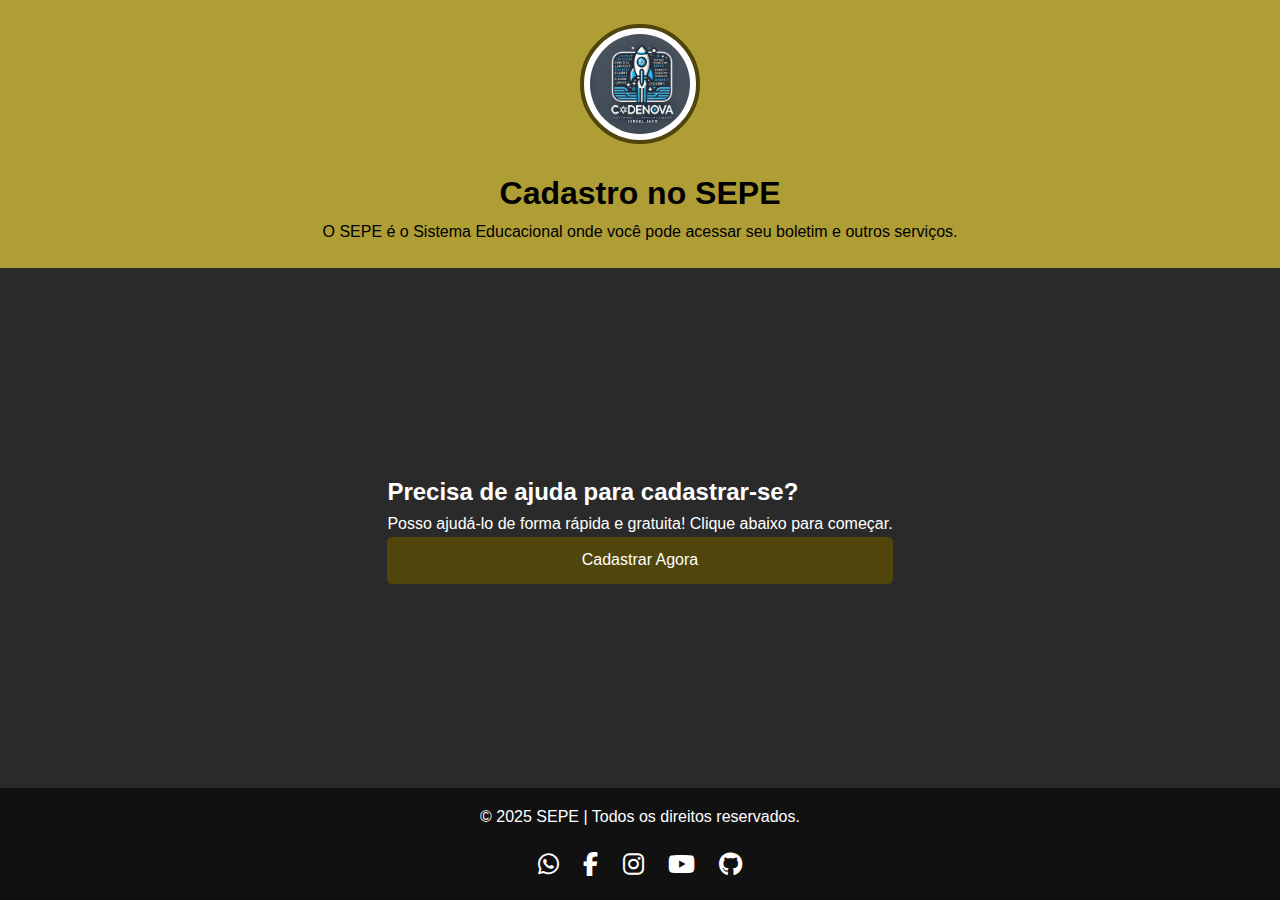
<file: index.html>
<!DOCTYPE html>
<html lang="pt">
<head>
  <meta charset="UTF-8">
  <meta name="viewport" content="width=device-width, initial-scale=1.0">
  <title>Cadastro SEPE</title>
  <link rel="stylesheet" href="https://cdnjs.cloudflare.com/ajax/libs/font-awesome/6.5.0/css/all.min.css">

  <link rel="stylesheet" href="css/style.css">
</head>
<body>
  <header>
    <img src="img/logo.png" alt="Logo SEPE">
    <h1>Cadastro no SEPE</h1>
    <p>O SEPE é o Sistema Educacional onde você pode acessar seu boletim e outros serviços.</p>
  </header>

  <main>
    <section id="info-cadastro">
      <h2>Precisa de ajuda para cadastrar-se?</h2>
      <p>Posso ajudá-lo de forma rápida e gratuita! Clique abaixo para começar.</p>
      <button id="iniciar-cadastro">Cadastrar Agora</button>
    </section>
  </main>

  <footer>
    <p>&copy; 2025 SEPE | Todos os direitos reservados.</p>
    <div class="redes-sociais">
      <a href="https://wa.me/244937435613" target="_blank" title="WhatsApp"><i class="fab fa-whatsapp"></i></a>
      <a href="https://www.facebook.com/Israel jacó Israel" target="_blank" title="Facebook"><i class="fab fa-facebook-f"></i></a>
      <a href="https://instagram.com/sepeoficial" target="_blank" title="Instagram"><i class="fab fa-instagram"></i></a>
      <a href="https://youtu.be/aGbeloAI_1o?si=fe0IueHEx0dXsfFw" target="_blank" title="YouTube"><i class="fab fa-youtube"></i></a>
      <a href="https://github.com/IsraelJaco/" target="_blank" title="GitHub"><i class="fab fa-github"></i></a>
    </div>
  </footer>
  

  <script src="js/main.js"></script>
</body>
</html>
</file>
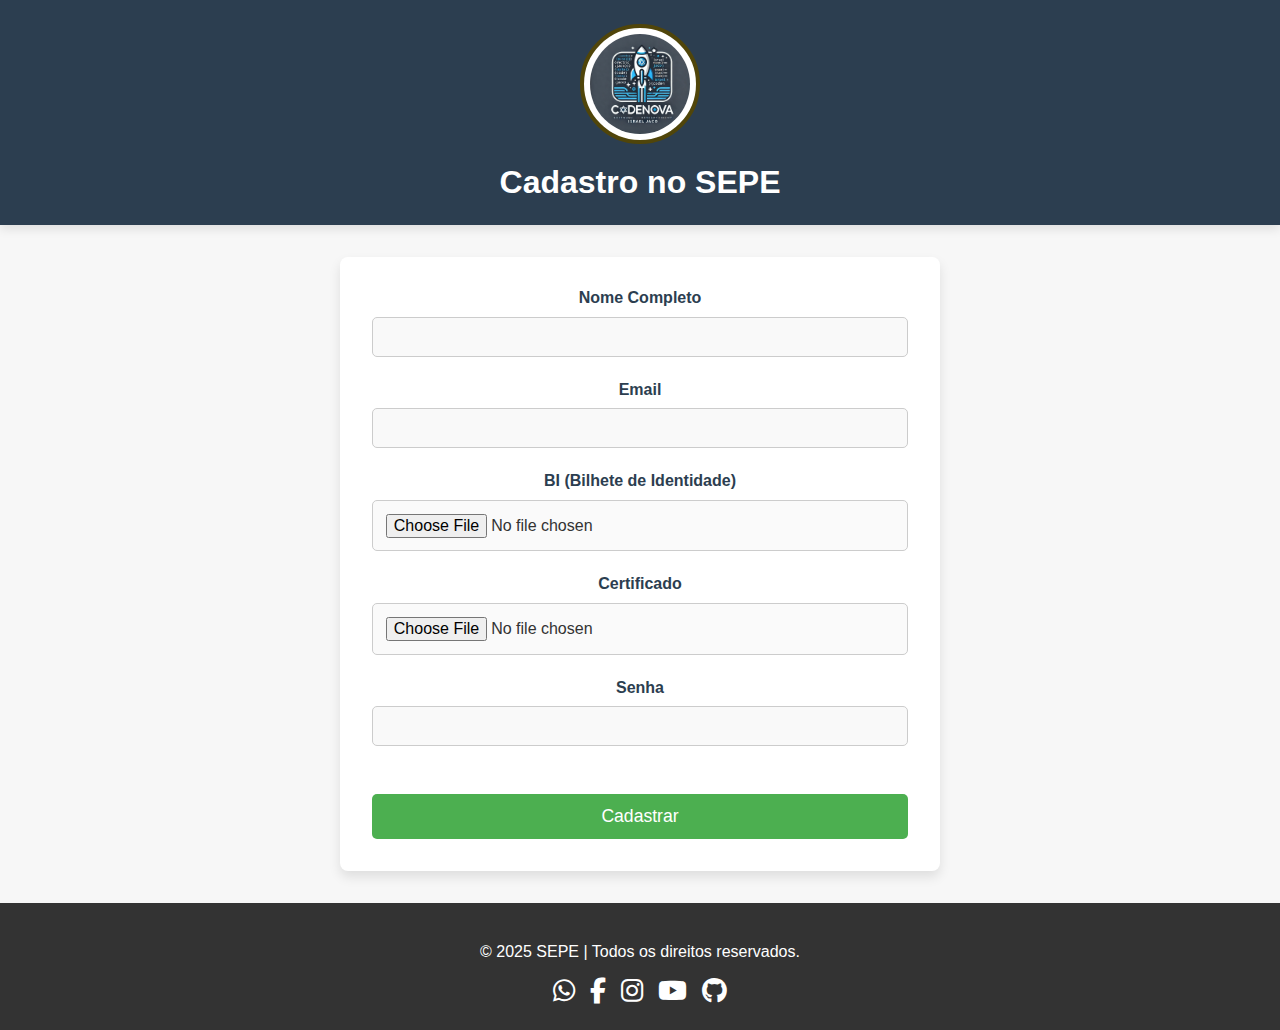
<file: formulario.html>
<!DOCTYPE html>
<html lang="pt">
<head>
  
  <meta charset="UTF-8">
  <meta name="viewport" content="width=device-width, initial-scale=1.0">
  <title>Cadastro SEPE</title>
  <link rel="stylesheet" href="https://cdnjs.cloudflare.com/ajax/libs/font-awesome/6.5.0/css/all.min.css">
  <link rel="stylesheet" href="css/styleF.css"> <!-- Link para o arquivo de estilo -->
</head>
<body>

  <header>
    <img src="img/logo.png" alt="Logo SEPE">
    <h1>Cadastro no SEPE</h1>
  </header>

  <main>
    <form id="form-cadastro" enctype="multipart/form-data">
      <div>
        <label for="nome">Nome Completo</label>
        <input type="text" id="nome" name="nome" required>
      </div>

      <div>
        <label for="email">Email</label>
        <input type="email" id="email" name="email" required>
      </div>

      <div>
        <label for="bi">BI (Bilhete de Identidade)</label>
        <input type="file" id="bi" name="bi" accept=".pdf" required>
      </div>

      <div>
        <label for="certificado">Certificado</label>
        <input type="file" id="certificado" name="certificado" accept=".pdf" required>
      </div>

      <div>
        <label for="senha">Senha</label>
        <input type="password" id="senha" name="senha" required>
      </div>

      <button type="submit">Cadastrar</button>
    </form>
  </main>

  <footer>
    <p>&copy; 2025 SEPE | Todos os direitos reservados.</p>
    <div class="redes-sociais">
      <a href="https://wa.me/244937435613" target="_blank" title="WhatsApp"><i class="fab fa-whatsapp"></i></a>
      <a href="https://www.facebook.com/Israel jacó Israel" target="_blank" title="Facebook"><i class="fab fa-facebook-f"></i></a>
      <a href="https://instagram.com/sepeoficial" target="_blank" title="Instagram"><i class="fab fa-instagram"></i></a>
      <a href="https://youtu.be/aGbeloAI_1o?si=fe0IueHEx0dXsfFw" target="_blank" title="YouTube"><i class="fab fa-youtube"></i></a>
      <a href="https://github.com/IsraelJaco/" target="_blank" title="GitHub"><i class="fab fa-github"></i></a>
    </div>
  </footer>

  <script src="js/formulario.js"></script> <!-- Link para o arquivo JavaScript -->
 
</body>
</html>
</file>
<file: css/style.css>
/* Reset e configuração base */
* {
  margin: 0;
  padding: 0;
  box-sizing: border-box;
}

body {
  font-family: Arial, sans-serif;
  background-color: #2b2a2a;
  color: white;
  line-height: 1.6;
  display: flex;
  flex-direction: column;
  min-height: 100vh;
}

/* Cabeçalho */
header {
  background-color: #af9d36;
  color: black;
  text-align: center;
  padding: 1.5rem 1rem;
}

header img {
  width: 120px;
  height: 120px;
  object-fit: cover;
  border-radius: 50%;
  background-color: white;
  padding: 6px;
  border: 4px solid #50450a;
  margin-bottom: 1rem;
}

header h1 {
  font-size: 2rem;
}

/* Conteúdo principal */
main {
  flex: 1;
  display: flex;
  justify-content: center;
  align-items: center;
  padding: 2rem;
}


 button {
  background-color: #50450a;
  color: white;
  border: none;
  padding: 0.9rem;
  font-size: 1rem;
  border-radius: 5px;
  width: 100%;
  cursor: pointer;
  transition: background-color 0.3s ease, color 0.3s ease;
}



/* Rodapé */
footer {
  background-color: #111;
  color: white;
  text-align: center;
  padding: 1rem;
}

/* Responsividade */
@media (max-width: 600px) {
  form {
    padding: 1rem;
  }

  header h1 {
    font-size: 1.5rem;
  }

  header img {
    width: 90px;
    height: 90px;
  }
  /* Rodapé */
}
.redes-sociais {
  margin-top: 1rem;
}

.redes-sociais a {
  color: white;
  margin: 0 10px;
  font-size: 1.5rem;
  transition: color 0.3s ease;
}

.redes-sociais a:hover {
  color: #af9d36;
}
</file>
<file: css/styleF.css>
/* Reset e controle de rolagem */
* {
  box-sizing: border-box;
}

html, body {
  margin: 0;
  padding: 0;
  overflow-x: hidden;
  max-width: 100vw;
  font-family: Arial, sans-serif;
  background-color: #f7f7f7;
  color: #333;
  display: flex;
  flex-direction: column;
  min-height: 100vh;
  position: relative;
}

/* Marca d'água com o texto "ISRAEL JACO" */
body::before {
  content: "ISRAEL JACO";
  position: absolute;
  top: 50%;
  left: 50%;
  transform: translate(-50%, -50%);
  font-size: 10rem;
  font-weight: bold;
  color: rgba(0, 0, 0, 0.1);
  z-index: -1;
  pointer-events: none;
  opacity: 0.2;
  letter-spacing: 10px;
  text-align: center;
  white-space: nowrap;
}

body::after {
  content: "";
  position: absolute;
  top: 0;
  left: 0;
  width: 100%;
  height: 100%;
  background-color: rgba(0, 0, 0, 0.2);
  z-index: -2;
}

/* Cabeçalho */
header {
  background-color: #2c3e50;
  color: white;
  text-align: center;
  padding: 1.5rem 1rem;
  box-shadow: 0 4px 10px rgba(0, 0, 0, 0.1);
  position: relative;
  z-index: 10;
}

header img {
  width: 120px;
  height: 120px;
  object-fit: cover;
  border-radius: 50%;
  background-color: white;
  padding: 6px;
  border: 4px solid #50450a;
  margin-bottom: 1rem;
  max-width: 100%;
}

header h1 {
  margin: 0;
  font-size: 2rem;
}

/* Conteúdo principal */
main {
  flex: 1;
  padding: 2rem;
  display: flex;
  justify-content: center;
  align-items: center;
  flex-direction: column;
  min-height: 60vh;
  text-align: center;
  width: 100%;
}

/* Formulário */
form {
  background-color: white;
  padding: 2rem;
  border-radius: 8px;
  box-shadow: 0 6px 12px rgba(0, 0, 0, 0.1);
  width: 100%;
  max-width: 600px;
  margin: 0 auto;
  transition: all 0.3s ease-in-out;
}

form:hover {
  box-shadow: 0 6px 18px rgba(0, 0, 0, 0.2);
}

form div {
  margin-bottom: 1.5rem;
}

form label {
  display: block;
  font-weight: bold;
  margin-bottom: 0.6rem;
  color: #2c3e50;
  font-size: 1rem;
}

form input {
  width: 100%;
  padding: 10px;
  border: 1px solid #ccc;
  border-radius: 5px;
  font-size: 1rem;
  color: #333;
  background-color: #f9f9f9;
  transition: border-color 0.3s ease;
  max-width: 100%;
}

form input:focus {
  border-color: #4CAF50;
  background-color: #fff;
  outline: none;
}

form input[type="file"] {
  padding: 0.8rem;
  border-radius: 5px;
  border: 1px solid #ccc;
  background-color: #fafafa;
}

form button {
  background-color: #4CAF50;
  color: white;
  border: none;
  padding: 12px;
  cursor: pointer;
  font-size: 1.1rem;
  border-radius: 5px;
  width: 100%;
  transition: background-color 0.3s ease;
  margin-top: 1.5rem;
  max-width: 100%;
}

form button:hover {
  background-color: #45a049;
}

/* Rodapé */
footer {
  background-color: #333;
  color: white;
  text-align: center;
  padding: 1.5rem;
  position: relative;
  width: 100%;
  bottom: 0;
  margin-top: auto;
}

/* Redes sociais */
.redes-sociais {
  margin-top: 1rem;
  display: flex;
  justify-content: center;
  gap: 15px;
  flex-wrap: wrap;
}

.redes-sociais a {
  color: white;
  font-size: 1.6rem;
  transition: color 0.3s ease;
}

.redes-sociais a:hover {
  color: #af9d36;
}

/* Responsividade */
@media (max-width: 768px) {
  header img {
    width: 100px;
    height: 100px;
  }

  header h1 {
    font-size: 1.6rem;
  }

  main {
    padding: 1.2rem;
  }

  form {
    padding: 1.5rem;
    width: 95%;
  }

  form input {
    font-size: 0.95rem;
    padding: 9px;
  }

  form button {
    font-size: 1rem;
    padding: 10px;
  }

  .redes-sociais a {
    font-size: 1.4rem;
  }
}

@media (max-width: 480px) {
  header h1 {
    font-size: 1.4rem;
  }

  body::before {
    font-size: 2.5rem;
    letter-spacing: 3px;
    white-space: nowrap;
    overflow: hidden;
  }

  form {
    padding: 1rem;
  }

  .redes-sociais {
    flex-direction: row;
    gap: 10px;
  }

  .redes-sociais a {
    font-size: 1.3rem;
  }
}
</file>
